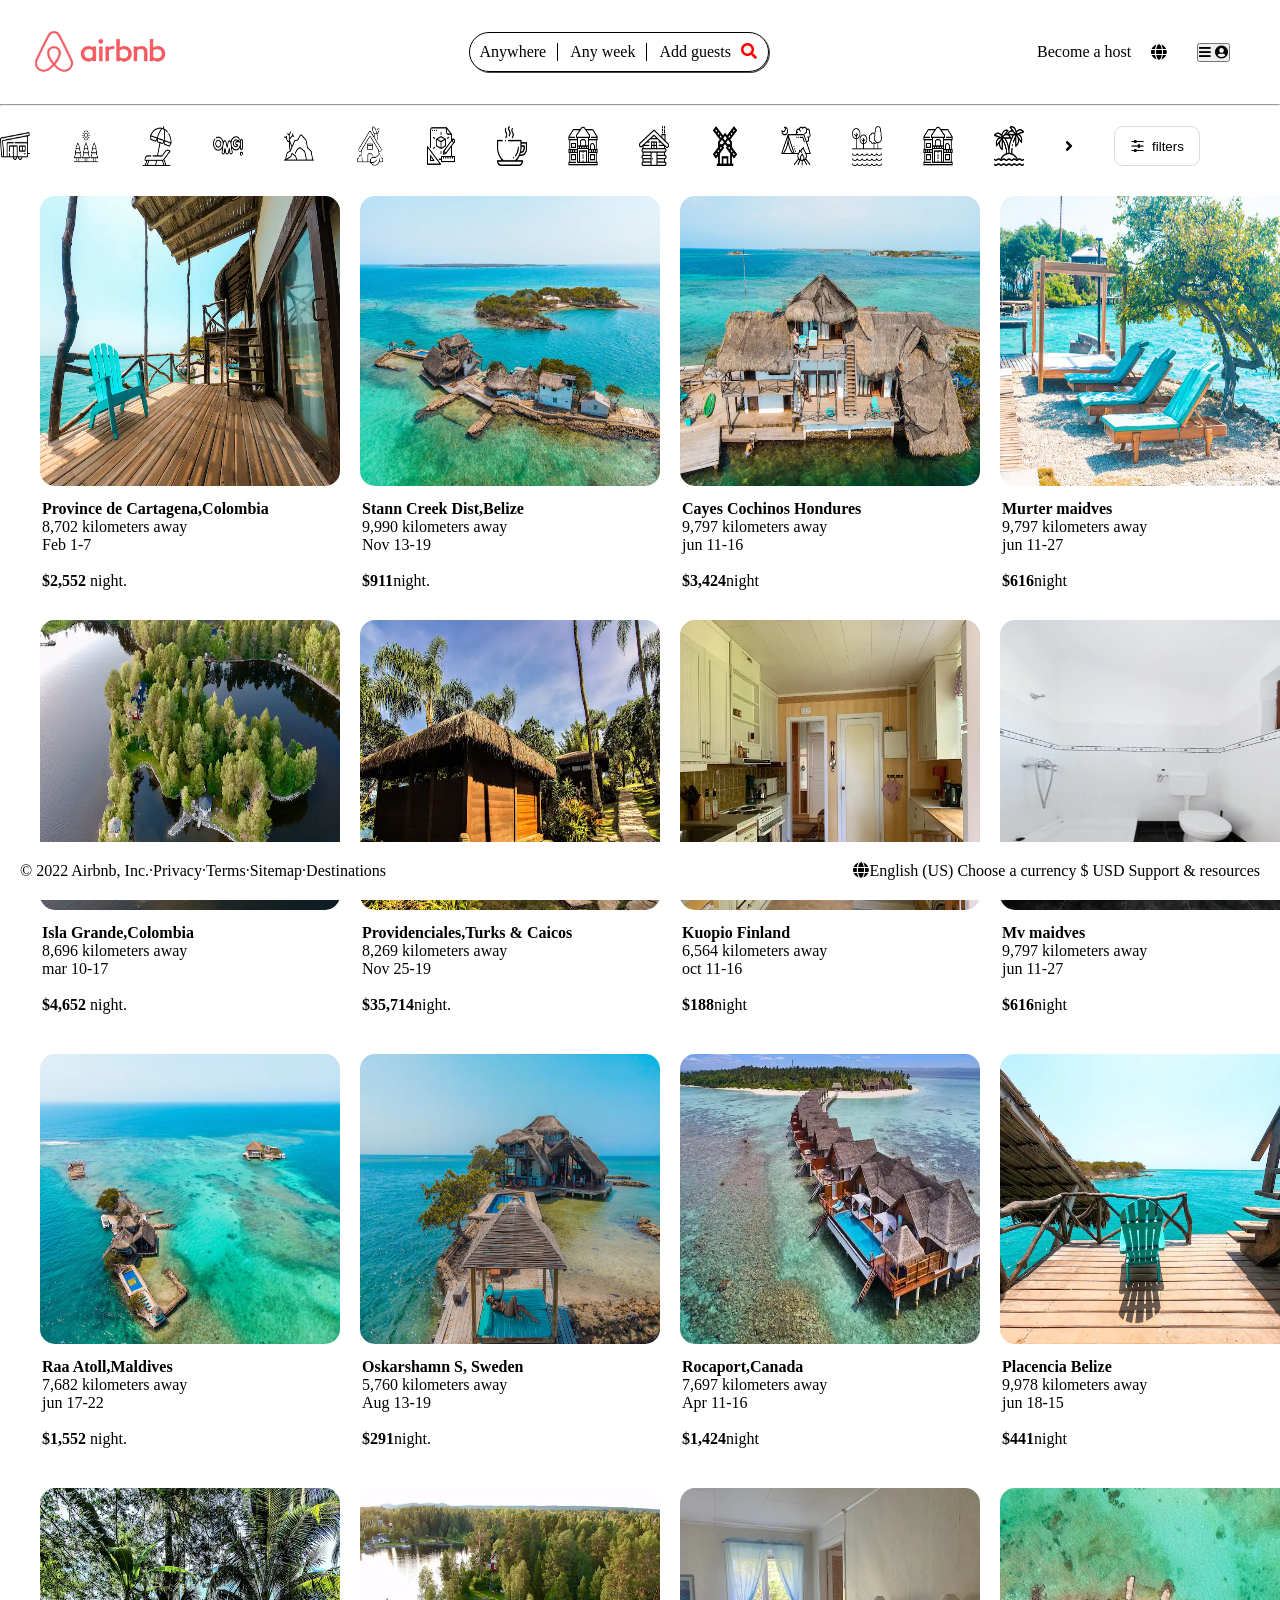
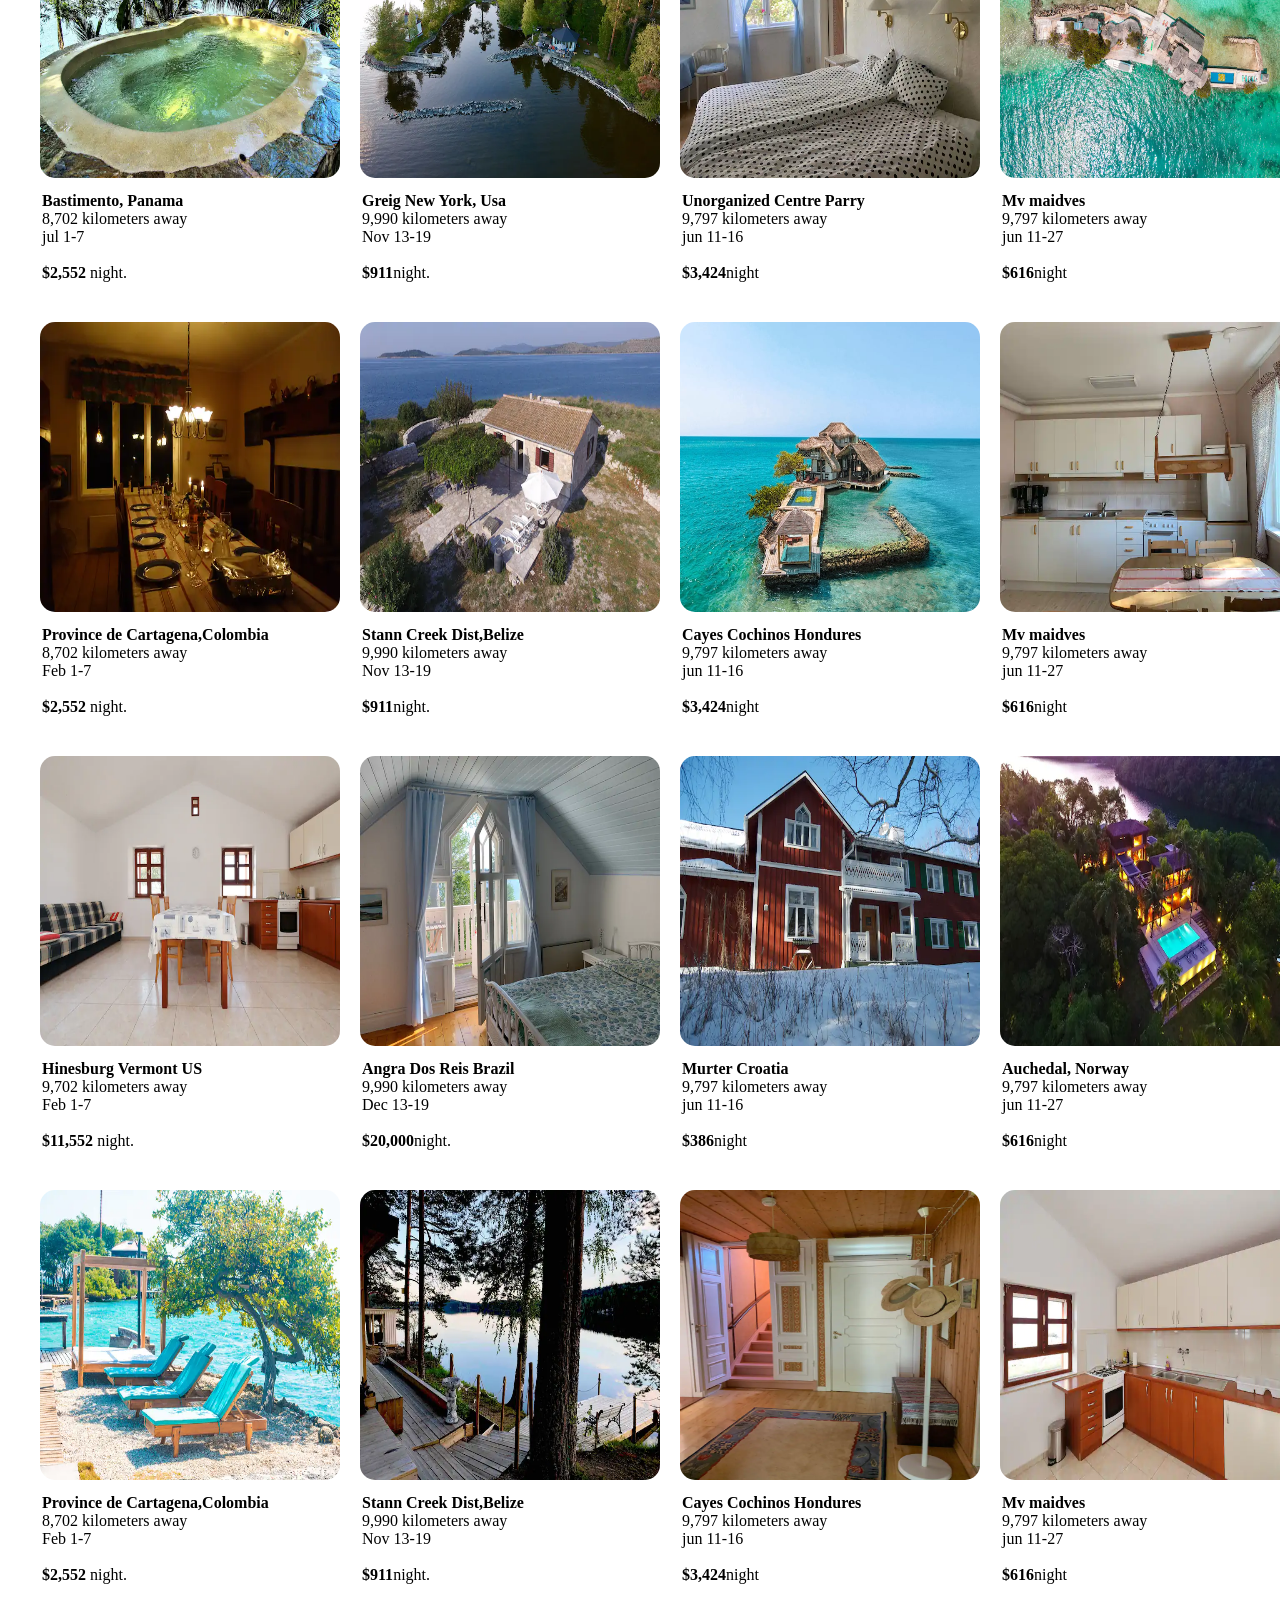
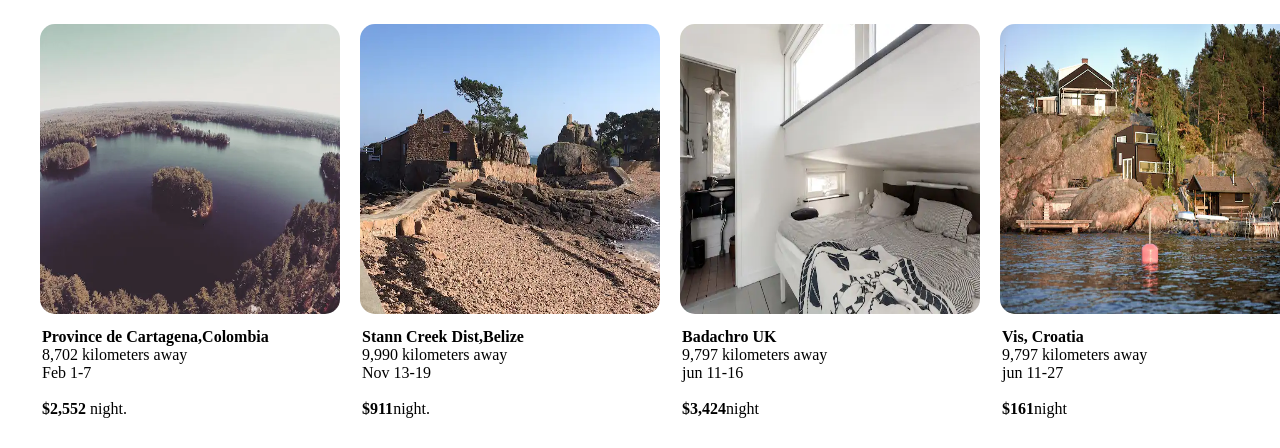
<file: index.html>
<!DOCTYPE html>
<html lang="en">

<head>
    <meta charset="UTF-8">
    <meta http-equiv="X-UA-Compatible" content="IE=edge">
    <meta name="viewport" content="width=device-width, initial-scale=1.0">
    <link rel="stylesheet" href="css/style.css">
    <link rel="shortcut icon" href="img/download-removebg-preview.png" type="image/x-icon">
    <link rel="stylesheet" href="fontawesome-free-5.15.2-web/css/all.css">
    <title>Airbnb</title>

</head>

<body>
    <div class="navbar">
        <div class="first-layer">
            <div class="logo">
                <img src="img/download-removebg-preview (1).png" alt="" width="200px" height="100px">
            </div>

            <div class="nav-links">
                <a href="#" class="">Anywhere</a>
                <span class="navlink"></span>
                <a href="#" class=""> Any week</a>
                <span class="navlink"></span>
                <a href="#">Add guests</a>
                <i class="fa fa-search" aria-hidden="true" style="color: red;"></i>
            </div>
            <div class="new-container">
                <div class="p-tag">
                    <p>Become a host</p>
                </div>

                <div class="icons">
                    <i class="fa fa-globe" aria-hidden="true"></i>
                    <button class="btn-navbar">
                        <i class="fa fa-bars" aria-hidden="true"></i>
                        <i class="fa fa-user-circle" aria-hidden="true"></i>
                    </button>
                </div>
            </div>
        </div>
        <hr>
        <div class="second-layer">
            <div class="images">
                <img class="nav-icons" src="img/tiny-house.png" />
                <img class="nav-icons" src="img/trees.png" />
                <img class="nav-icons" src="img/sunbed.png" />
                <img class="nav-icons" src="img/omg.png" />
                <img class="nav-icons" src="img/cave.png" />
                <img class="nav-icons" src="img/green-house-removebg-preview.png" />
                <img class="nav-icons" src="img/graphic-design.png" />
                <img class="nav-icons" src="img/coffee-cup.png" />
                <img class="nav-icons" src="img/home.png" />
                <img class="nav-icons" src="img/cabin.png">
                <img class="nav-icons" src="img/windmill.png" />
                <img class="nav-icons" src="img/tent.png" />
                <img class="nav-icons" src="img/lake.png" />
                <img class="nav-icons" src="img/home.png" />
                <img class="nav-icons" src="img/island.png" />
                <i class="fa fa-angle-right" aria-hidden="true"></i>
                <button class="filter-btn">
                    <img class="filter-icon" src="img/filter (1).png" alt="" />
                    <p>filters</p>
                </button>
            </div>
        </div>
    </div>

    <div class="container-1">
        <div class="mySlides">
            <img src="img/02f03e7a-59e4-40a9-b088-71021603fc66.webp" class="font">
            <!-- <div class="love">
                <img src="/img/love.png" alt="" height="20px">
            </div> -->
            <p>
                <b>Province de Cartagena,Colombia</b><br>
                8,702 kilometers away <br>
                Feb 1-7
                <br><br>
                <b>$2,552</b> night.
            </p>
        </div>

        <div class="mySlides">
            <img src="img/1db5e3c8-6149-460f-9f23-695d9dd7a468.webp" class="font">
            <p><b>Stann Creek Dist,Belize</b><br>
                9,990 kilometers away <br>
                Nov 13-19
                <br><br>
                <b>$911</b>night.
            </p>
        </div>

        <div class="mySlides">
            <img src="img/2d3bdedf-6ffc-4c17-9a3a-a6cb02e2974f.webp" class="font">
            <p><b>Cayes Cochinos Hondures</b><br>
                9,797 kilometers away <br>
                jun 11-16
                <br><br>
                <b>$3,424</b>night
            </p>
        </div>

        <div class="mySlides">
            <img src="img/3ab26b8b-cc4c-4766-ad1a-dfa51538f2ac.webp" class="font">
            <p><b>Murter maidves</b><br>
                9,797 kilometers away <br>
                jun 11-27
                <br><br>
                <b>$616</b>night
            </p>
        </div>
    </div>


    <div class="container">
        <div class="mySlides">
            <img src="img/c0e10c8f-d0c3-4875-bae8-0f664a55bbc6.webp" class="font">
            <p>
                <b>Isla Grande,Colombia</b><br>
                8,696 kilometers away <br>
                mar 10-17
                <br><br>
                <b>$4,652</b> night.
            </p>
        </div>

        <div class="mySlides">
            <img src="img/eecb330a-2f70-4546-8cc1-e11195409f6b.webp" class="font">
            <p><b>Providenciales,Turks & Caicos</b><br>
                8,269 kilometers away <br>
                Nov 25-19
                <br><br>
                <b>$35,714</b>night.
            </p>
        </div>

        <div class="mySlides">
            <img src="img/e3e20bc2-7a51-4d17-bc3c-e04f9df73155.webp" class="font">
            <p><b>Kuopio Finland</b><br>
                6,564 kilometers away <br>
                oct 11-16
                <br><br>
                <b>$188</b>night
            </p>
        </div>

        <div class="mySlides">
            <img src="img/e0e9b6a7-aa42-44ce-92d2-edae0b84a7ea.webp" class="font">
            <p><b>Mv maidves</b><br>
                9,797 kilometers away <br>
                jun 11-27
                <br><br>
                <b>$616</b>night
            </p>
        </div>
    </div>

    <div class="container">
        <div class="mySlides">
            <img src="img/df072e91-5a50-4c04-ac97-80aad69ec55d.webp" class="font">
            <p>
                <b>Raa Atoll,Maldives</b><br>
                7,682 kilometers away <br>
                jun 17-22
                <br><br>
                <b>$1,552</b> night.
            </p>
        </div>

        <div class="mySlides">
            <img src="img/da933719-effb-448e-8732-e7fdc5e0951a.webp" class="font">
            <p><b>Oskarshamn S, Sweden</b><br>
                5,760 kilometers away <br>
                Aug 13-19
                <br><br>
                <b>$291</b>night.
            </p>
        </div>

        <div class="mySlides">
            <img src="img/d727cf6e-4787-4b38-a86f-0cd8d91d02b2.webp" class="font">
            <p><b>Rocaport,Canada</b><br>
                7,697 kilometers away <br>
                Apr 11-16
                <br><br>
                <b>$1,424</b>night
            </p>
        </div>

        <div class="mySlides">
            <img src="img/ce65e0e2-eeb8-4b4a-a4ae-48a7f37be4fc.webp" class="font">
            <p><b>Placencia Belize</b><br>
                9,978 kilometers away <br>
                jun 18-15
                <br><br>
                <b>$441</b>night
            </p>
        </div>
    </div>

    <div class="container">
        <div class="mySlides">
            <img src="img/ccec5463-c9fc-4b2d-850b-d9b15eccf468.webp" class="font">
            <p>
                <b>Bastimento, Panama</b><br>
                8,702 kilometers away <br>
                jul 1-7
                <br><br>
                <b>$2,552</b> night.
            </p>
        </div>

        <div class="mySlides">
            <img src="img/bce3df01-38a9-4b81-a7e0-78adf6848d72.webp" class="font">
            <p><b>Greig New York, Usa</b><br>
                9,990 kilometers away <br>
                Nov 13-19
                <br><br>
                <b>$911</b>night.
            </p>
        </div>

        <div class="mySlides">
            <img src="img/a604112b-725f-4527-b857-bf537ee2585a.webp" class="font">
            <p><b>Unorganized Centre Parry </b><br>
                9,797 kilometers away <br>
                jun 11-16
                <br><br>
                <b>$3,424</b>night
            </p>
        </div>

        <div class="mySlides">
            <img src="img/9b06d931-4837-46b2-acc3-f5c4d44fc979.webp" class="font">
            <p><b>Mv maidves</b><br>
                9,797 kilometers away <br>
                jun 11-27
                <br><br>
                <b>$616</b>night
            </p>
        </div>
    </div>

    <div class="container">
        <div class="mySlides">
            <img src="img/9a9f507e-3307-4628-b4d6-83df2e8604bb.webp" class="font">
            <p>
                <b>Province de Cartagena,Colombia</b><br>
                8,702 kilometers away <br>
                Feb 1-7
                <br><br>
                <b>$2,552</b> night.
            </p>
        </div>

        <div class="mySlides">
            <img src="img/9a913df5-4c6e-4833-b0c4-6f0084666f79.webp" class="font">
            <p><b>Stann Creek Dist,Belize</b><br>
                9,990 kilometers away <br>
                Nov 13-19
                <br><br>
                <b>$911</b>night.
            </p>
        </div>

        <div class="mySlides">
            <img src="img/7cf358b9-e8c5-4067-9ac5-014784387e22.jpeg" class="font">
            <p><b>Cayes Cochinos Hondures</b><br>
                9,797 kilometers away <br>
                jun 11-16
                <br><br>
                <b>$3,424</b>night
            </p>
        </div>

        <div class="mySlides">
            <img src="img/722a6794-f208-478c-a104-9711003e6615.webp" class="font">
            <p><b>Mv maidves</b><br>
                9,797 kilometers away <br>
                jun 11-27
                <br><br>
                <b>$616</b>night
            </p>
        </div>
    </div>

    <div class="container">
        <div class="mySlides">
            <img src="img/57fd9c4e-b632-4569-ac5f-b3bc3eab3644.webp" class="font">
            <p>
                <b>Hinesburg Vermont US</b><br>
                9,702 kilometers away <br>
                Feb 1-7
                <br><br>
                <b>$11,552</b> night.
            </p>
        </div>

        <div class="mySlides">
            <img src="img/4beaa158-621c-42dc-9941-d9605e252db4.webp" class="font">
            <p><b>Angra Dos Reis Brazil</b><br>
                9,990 kilometers away <br>
                Dec 13-19
                <br><br>
                <b>$20,000</b>night.
            </p>
        </div>

        <div class="mySlides">
            <img src="img/4b67a4b2-7f76-4bc0-b8cb-5a1ca67882e5.webp" class="font">
            <p><b>Murter Croatia</b><br>
                9,797 kilometers away <br>
                jun 11-16
                <br><br>
                <b>$386</b>night
            </p>
        </div>

        <div class="mySlides">
            <img src="img/3e37a3ee-6471-4356-b7ca-6856ab59b104.webp" class="font">
            <p><b>Auchedal, Norway</b><br>
                9,797 kilometers away <br>
                jun 11-27
                <br><br>
                <b>$616</b>night
            </p>
        </div>
    </div>

    <div class="container">
        <div class="mySlides">
            <img src="img/3ab26b8b-cc4c-4766-ad1a-dfa51538f2ac.webp" class="font">
            <p>
                <b>Province de Cartagena,Colombia</b><br>
                8,702 kilometers away <br>
                Feb 1-7
                <br><br>
                <b>$2,552</b> night.
            </p>
        </div>

        <div class="mySlides">
            <img src="img/1c5fbd87-85c3-4ca6-8629-f8a2bac13b50.webp" class="font">
            <p><b>Stann Creek Dist,Belize</b><br>
                9,990 kilometers away <br>
                Nov 13-19
                <br><br>
                <b>$911</b>night.
            </p>
        </div>

        <div class="mySlides">
            <img src="img/0894e3d8-731d-47e9-93be-17e9332cf262.webp" class="font">
            <p><b>Cayes Cochinos Hondures</b><br>
                9,797 kilometers away <br>
                jun 11-16
                <br><br>
                <b>$3,424</b>night
            </p>
        </div>

        <div class="mySlides">
            <img src="img/08727760-f841-4077-a03e-2c0540eaa246.webp" class="font">
            <p><b>Mv maidves</b><br>
                9,797 kilometers away <br>
                jun 11-27
                <br><br>
                <b>$616</b>night
            </p>
        </div>
    </div>

    <div class="container">
        <div class="mySlides">
            <img src="img/image1.webp" class="font">
            <p>
                <b>Province de Cartagena,Colombia</b><br>
                8,702 kilometers away <br>
                Feb 1-7
                <br><br>
                <b>$2,552</b> night.
            </p>
        </div>

        <div class="mySlides">
            <img src="img/image2.webp" class="font">
            <p><b>Stann Creek Dist,Belize</b><br>
                9,990 kilometers away <br>
                Nov 13-19
                <br><br>
                <b>$911</b>night.
            </p>
        </div>

        <div class="mySlides">
            <img src="img/image3.webp" class="font">
            <p><b>Badachro UK</b><br>
                9,797 kilometers away <br>
                jun 11-16
                <br><br>
                <b>$3,424</b>night
            </p>
        </div>

        <div class="mySlides">
            <img src="img/image4.webp" class="font">
            <p><b>Vis, Croatia</b><br>
                9,797 kilometers away <br>
                jun 11-27
                <br><br>
                <b>$161</b>night
            </p>
        </div>
    </div>

    <footer class="footer">
        <div class="main-footer">
            <div class="footer1">
                <p>© 2022 Airbnb, Inc.·Privacy·Terms·Sitemap·Destinations</p>
            </div>

            <div class="footer2">
                <i class="fa fa-globe" aria-hidden="true"></i>
                <p>English (US)
                    Choose a currency
                    $
                    USD

                    Support & resources</p>
            </div>
        </div>
    </footer>

</body>

</html>
</file>
<file: css/style.css>
* {
    margin: 0;
    padding: 0;
    box-sizing: border-box;
}

.navbar-lg {
    margin-right: 30px;
    margin-left: 30px;
    box-shadow: rgb(158, 155, 155);
    border: 1px solid white;

}

.navbar-lg {
    background-color: white;
    width: 100%;
    top: 0%;
    position: fixed;
}

.first-layer {
    display: flex;
    justify-content: space-between;
    align-items: center;
}

.love {
    margin-right: 50px;
}

.nav-links {
    display: flex;
    justify-content: space-between;
    box-shadow: 1px 1px rgb(71, 70, 70);
    width: 300px;
    padding: 10px 10px;
    border: 1px solid;
    border-radius: 90px;
    box-shadow: rgb(204, 197, 197);
}

.new-container {
    display: flex;
    justify-content: space-between;
    /* gap: 20px; */
    align-items: center;
}

.nav-links a {
    text-decoration: none;
    color: black;
}

.icons {
    display: flex;
    justify-content: space-between;
    align-items: center;
    gap: 30px;
    margin-left: 20px;
    margin-right: 50px;
}

.btn-navbar-lg {
    display: flex;
    justify-content: space-around;
    /* gap: 20px; */
    grid-column-gap: 20px;
    box-shadow: white;
    border-radius: 30px;
    padding: 10px;
    background-color: transparent;
    border: 1px solid rgb(219, 219, 219);
}

.filter-btn {
    display: flex;
    border-radius: 9px;
    align-items: center;
    padding: 10px 15px;
    grid-column-gap: 7px;
    border: 1px solid rgb(219, 219, 219);
    background-color: transparent;
    margin-right: 80px;
}

.filter-icon {
    width: 15px;
    height: 18px;
}

.navlink {
    border-right: 1px solid black;
    margin-right: 2px;
}

.second-layer {
    display: flex;
    width: 100%;
    padding: 20px 0px;
}

.images {
    display: flex;
    width: 100%;
    justify-content: space-between;
    align-items: center;
}

.nav-icons {
    width: 30px;
    height: 40px;
}

.container {
    display: flex;
    margin-top: 20px;
    margin-left: 30px;
    margin-right: 30px;
    margin-bottom: 30px;
    justify-content: space-between;
}

.font {
    width: 300px;
    height: 290px;
    margin: 10px;
    border-radius: 15px;
}

.mySlides p {
    padding-left: 12px;
}

.container-1 {
    display: flex;
    /* margin-top: 200px; */
    margin-left: 30px;
    margin-right: 30px;
    justify-content: space-between;
}

.footer {
    position: fixed;
    bottom: 0%;
    margin-top: 40px;
    width: 100%;
    background-color: white;
    padding: 20px 20px;
}

.footer2 {
    display: flex;
}

.main-footer {
    display: flex;
    justify-content: space-between;
}

/* responsive */

@media only screen and (max-width: 743px) {
    .first-layer {
        display: none;
    }

    hr {
        display: none;
    }
}
</file>
